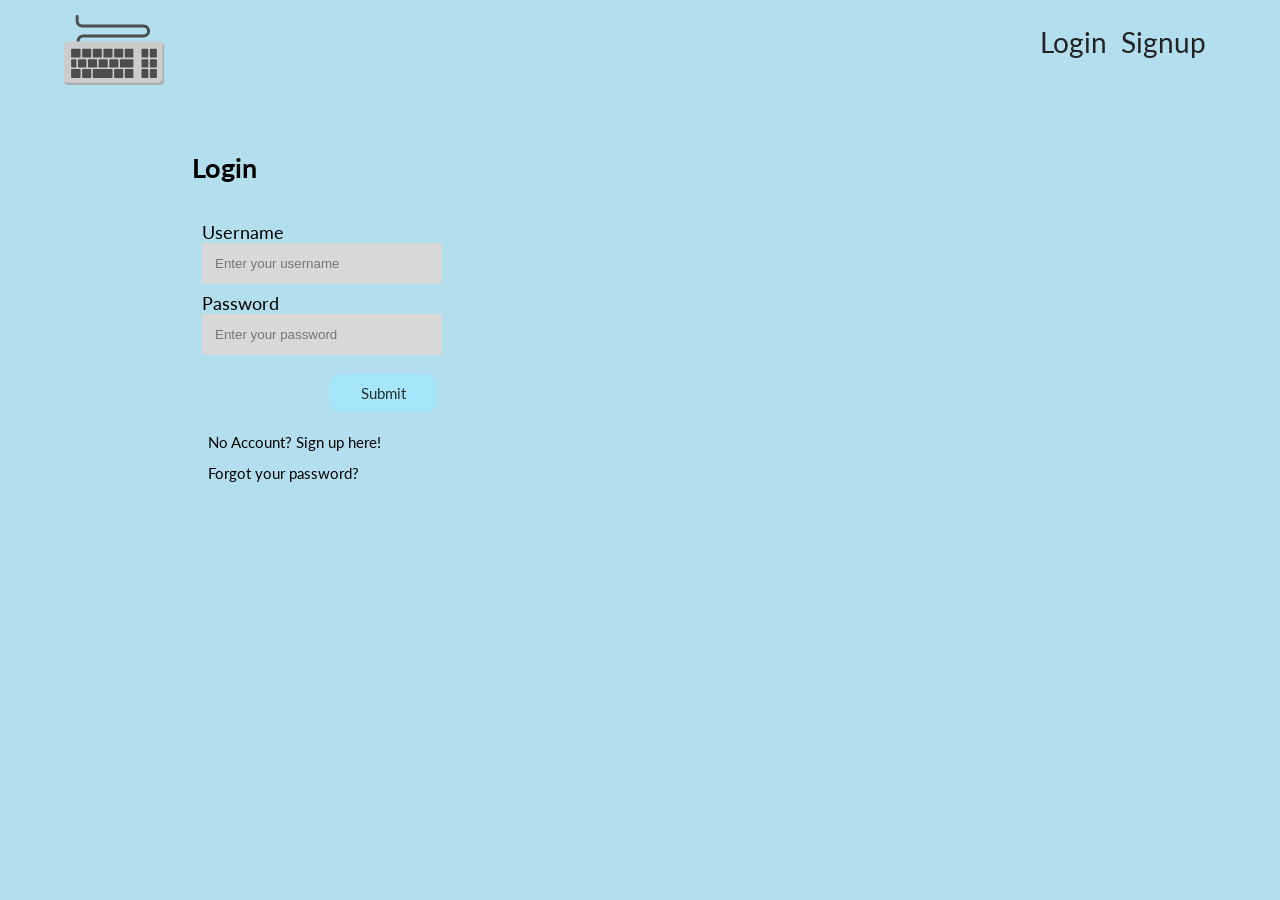
<file: src/MechKeyboardBase.Web/wwwroot/account.html>
<!DOCTYPE html PUBLIC "-//W3C//DTD XHTML 1.0 Strict//EN" "http://www.w3.org/TR/xhtml1/DTD/xhtml1-strict.dtd">

<head>
    <meta charset="utf-8">
    <meta http-equiv="X-UA-Compatible" content="IE=edge">
    <title>Mechanical Keyboard Hub - Store your precious collection and show it off as a link</title>
    <meta name="description" content="Mechanical Keyboard Hub is a website that stores peoples mechanical keyboard collection
    and provides a link to share a detailed representation of their collection to their friends. Gone are the days of having to list out your keyboard specs">
    <meta name="keywords" content="mechanical keyboard, collection, social">
    <meta name="viewport" content="width=device-width, user-scalable=no" />
    <link href="https://fonts.googleapis.com/css?family=Lato:300&display=swap" rel="stylesheet">
    <link rel="stylesheet" href="css/index.css">
</head>

<body>
    <header>
        <nav role='navigation'>

            <div id="menu__icon">
                <a href="index.html"><img src="resources/images/keyboard.svg" alt="A picture of a keyboard"></a>
            </div>

            <div id="menu__right">

              <input type="checkbox" />
              
              <span></span>
              <span></span>
              <span></span>
              
              <ul class="menu" id="right">
                  <a href="account.html"><li>Account</li></a>
                  <a href="profile.html"><li>Collection</li></a>
                  <a id="logout" href=""><li>Logout</li></a>
              </ul>
            </div>
          </nav>
    </header>

    <div class="pagetitle">
        <p>Account Details</p>
    </div>

    <div id="notification">
        
    </div>

    <div class="form__container">
        <form method="post" class="pageform" id="form__accountdetails">
            <label for="Username"><b>Username</b></label>
            <input type="text" placeholder="Enter Username" name="username" required>

            <label for="Email"><b>Email</b></label>
            <input type="text" placeholder="Enter your email" name="email" required>

            <label for="password"><b>Password</b></label>
            <input type="password" placeholder="Enter Password" name="psw" required>

            <div id="usertype">
                <p>Role: User</p>
            </div>
            
            <div id="form__save">
                <button type="button" class="form__btn" id="saveaccount">Save</button>
            </div>

        </form>
    </div>



    <script async src="js/account.js"></script>
    <script defer src="js/account.js"></script>
</body>

</html>
</file>
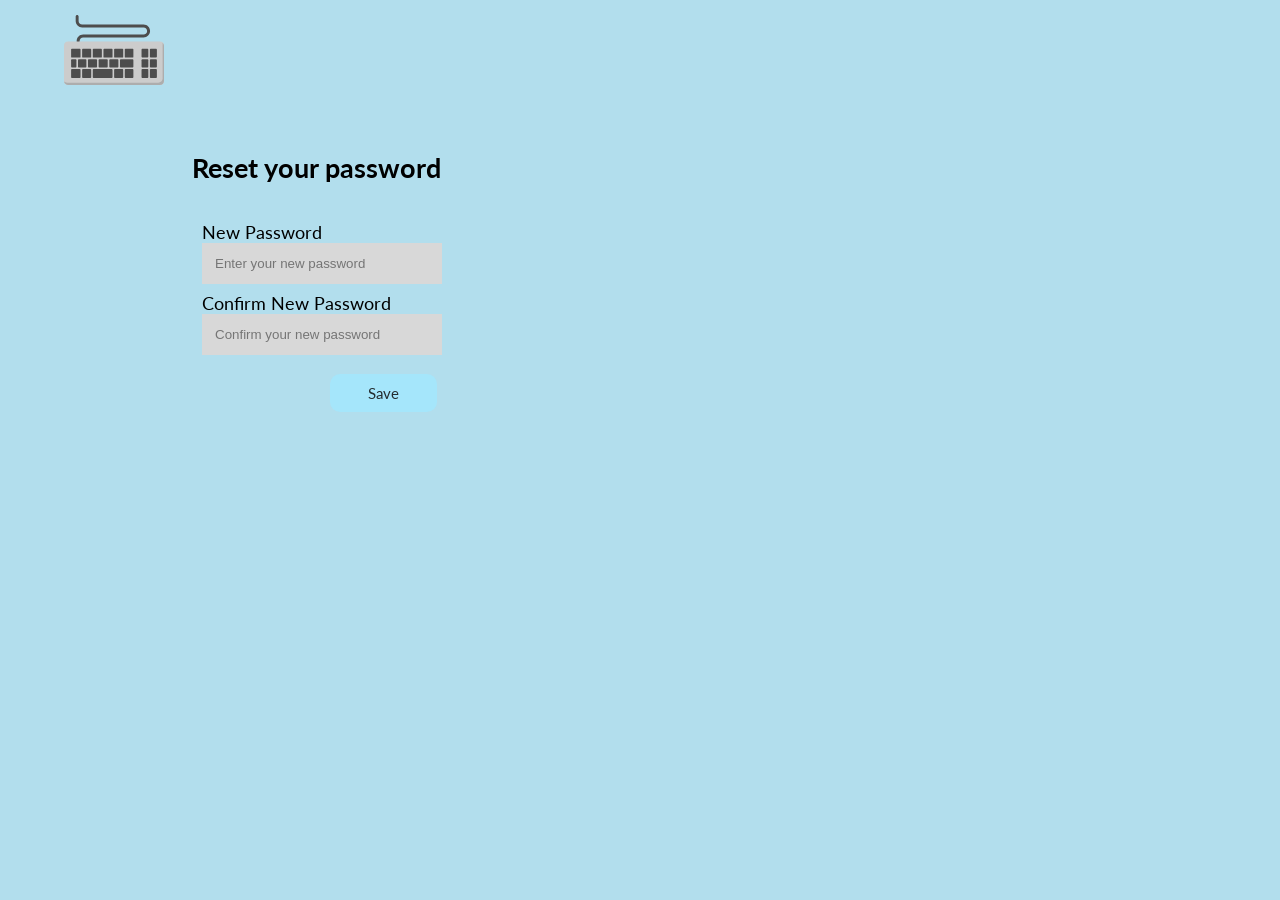
<file: src/MechKeyboardBase.Web/wwwroot/changepassword.html>
<!DOCTYPE html PUBLIC "-//W3C//DTD XHTML 1.0 Strict//EN" "http://www.w3.org/TR/xhtml1/DTD/xhtml1-strict.dtd">

<head>
    <meta charset="utf-8">
    <meta http-equiv="X-UA-Compatible" content="IE=edge">
    <title>Mechanical Keyboard Hub - Store your precious collection and show it off as a link</title>
    <meta name="description" content="Mechanical Keyboard Hub is a website that stores peoples mechanical keyboard collection
    and provides a link to share a detailed representation of their collection to their friends. Gone are the days of having to list out your keyboard specs">
    <meta name="keywords" content="mechanical keyboard, collection, social">
    <meta name="viewport" content="width=device-width, user-scalable=no" />
    <link href="https://fonts.googleapis.com/css?family=Lato:300&display=swap" rel="stylesheet">
    <link rel="stylesheet" href="css/index.css">
</head>

<body>
    <header>
        <nav role='navigation'>

            <div id="menu__icon">
                <a href="index.html"><img src="resources/images/keyboard.svg" alt="A picture of a keyboard"></a>
            </div>

            <div id="menu__right">

              <input type="checkbox" />
              
              <span></span>
              <span></span>
              <span></span>
              
              <ul id="menu">
              </ul>
            </div>
          </nav>
    </header>

    <div class="pagetitle">
        <p>Reset your password</p>
    </div>

    <div id="notification">
        
    </div>

    <div class="form__container">
        <form method="post" class="pageform" id="form__changepassword">
            <label for="password">New Password</label>
            <input type="password" placeholder="Enter your new password" id="change_password" name="password">

            <label for="password">Confirm New Password</label>
            <input type="password" placeholder="Confirm your new password" id="change_confirm" name="confirmpassword">
            
            <div id="form__save">
                <button type="button" class="form__btn" id="savepassword">Save</button>
            </div>

        </form>
    </div>



    <script async src="js/changepassword.js"></script>
    <script defer src="js/changepassword.js"></script>
</body>

</html>
</file>
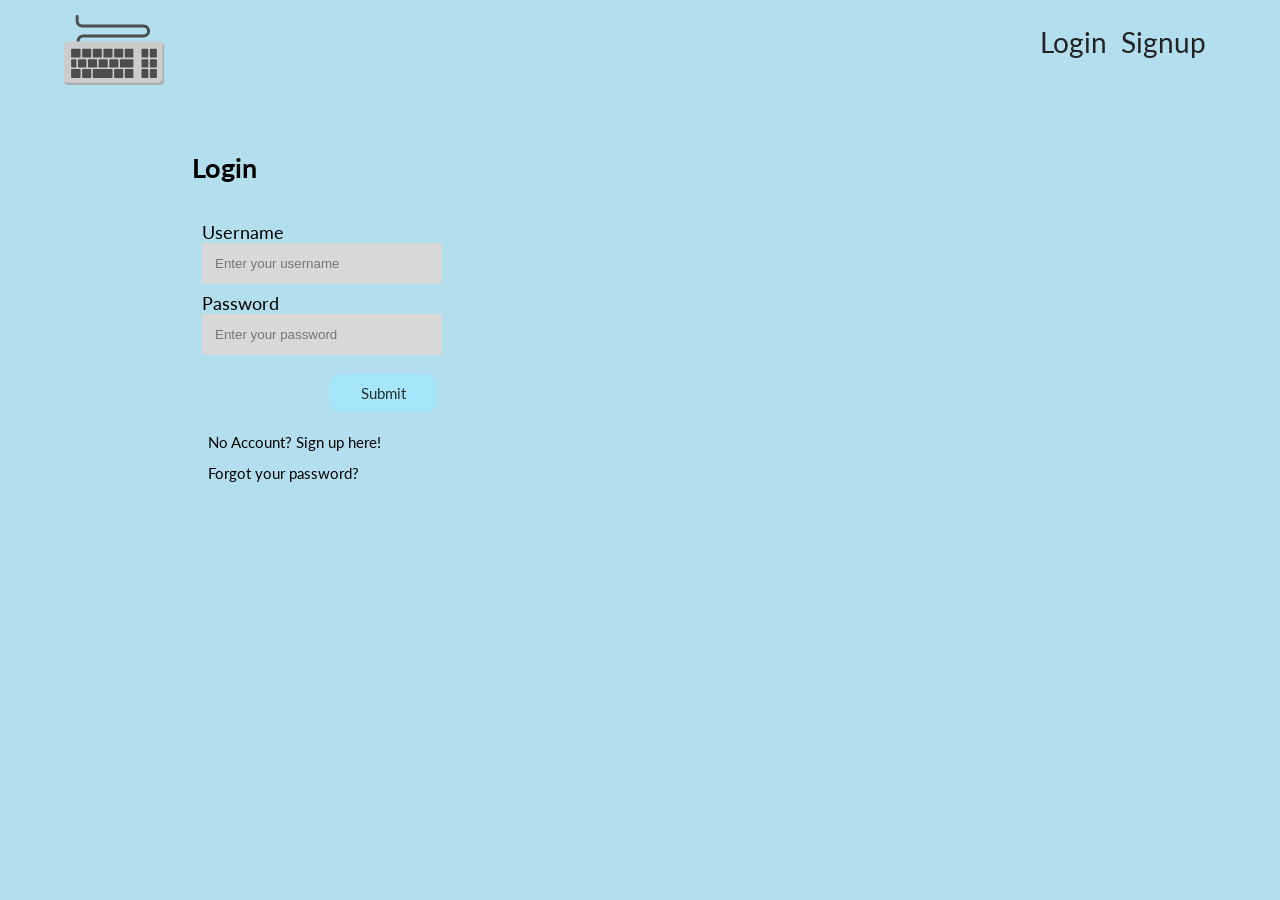
<file: src/MechKeyboardBase.Web/wwwroot/login.html>
<!DOCTYPE html PUBLIC "-//W3C//DTD XHTML 1.0 Strict//EN" "http://www.w3.org/TR/xhtml1/DTD/xhtml1-strict.dtd">

<head>
    <meta charset="utf-8">
    <meta http-equiv="X-UA-Compatible" content="IE=edge">
    <title>Mechanical Keyboard Hub - Store your precious collection and show it off as a link</title>
    <meta name="description" content="Mechanical Keyboard Hub is a website that stores peoples mechanical keyboard collection
    and provides a link to share a detailed representation of their collection to their friends. Gone are the days of having to list out your keyboard specs">
    <meta name="keywords" content="mechanical keyboard, collection, social">
    <meta name="viewport" content="width=device-width, user-scalable=no" />
    <link href="https://fonts.googleapis.com/css?family=Lato:300&display=swap" rel="stylesheet">
    <link rel="stylesheet" href="css/index.css">
</head>

<body>
    <header>
        <nav role='navigation'>
            <div id="menu__icon">
                <a href="index.html"><img src="resources/images/keyboard.svg" alt="A picture of a keyboard"></a>
            </div>

            <div id="menu__right">

              <input type="checkbox" />
              
              <span></span>
              <span></span>
              <span></span>
              
              <ul class="menu" id="right">
                <a href="login.html"><li>Login</li></a>
                <a href="register.html"><li>Signup</li></a>
              </ul>
            </div>
          </nav>
    </header>

    <div class="pagetitle">
        <p>Login</p>
    </div>

    <div id="notification">
        
    </div>

    <div class="form__container">
        <form method="post" class="pageform" id="form__login">
            <label for="username">Username</label>
            <input type="text" placeholder="Enter your username" id="login__username" name="username">

            <label for="password">Password</label>
            <input type="password" placeholder="Enter your password" id="login__password" name="password">
            
            <div id="form__save">
                <button type="button" class="form__btn" id="loginbtn">Submit</button>
            </div>

            <div id="form__signup">
                <button type="button" class="form__link" id="signuplink">No Account? Sign up here!</button>
            </div>

            <div id="form__forget">
                <button type="button" class="form__link" id="forgetpasswordlink">Forgot your password?</button>
            </div>
        </form>
    </div>



    <script async src="js/login.js"></script>
    <script defer src="js/login.js"></script>
</body>

</html>
</file>
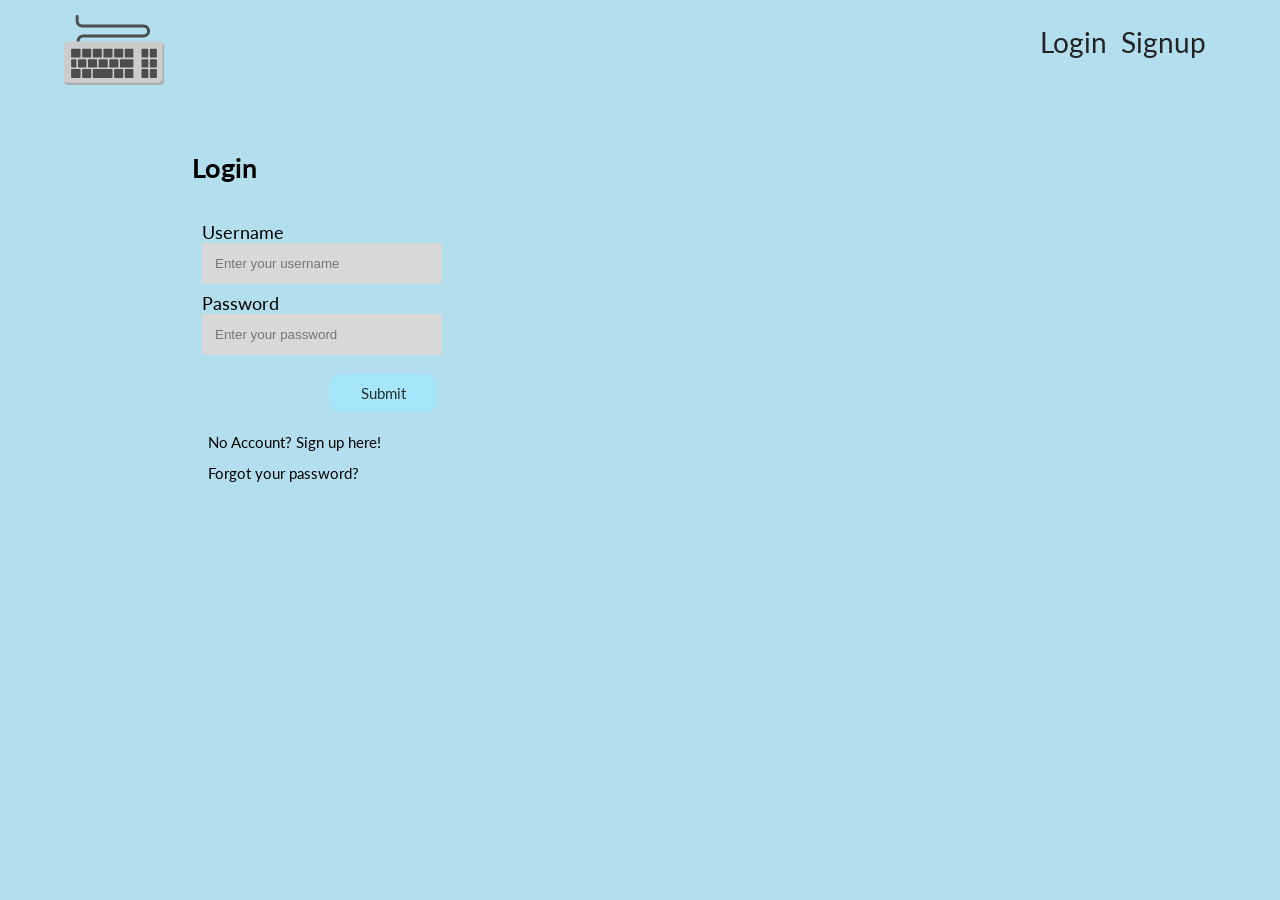
<file: src/MechKeyboardBase.Web/wwwroot/profile.html>
<!DOCTYPE html PUBLIC "-//W3C//DTD XHTML 1.0 Strict//EN" "http://www.w3.org/TR/xhtml1/DTD/xhtml1-strict.dtd">

<head>
    <meta charset="utf-8">
    <meta http-equiv="X-UA-Compatible" content="IE=edge">
    <title>Mechanical Keyboard Hub - Store your precious collection and show it off as a link</title>
    <meta name="description" content="Mechanical Keyboard Hub is a website that stores peoples mechanical keyboard collection
    and provides a link to share a detailed representation of their collection to their friends. Gone are the days of having to list out your keyboard specs">
    <meta name="keywords" content="mechanical keyboard, collection, social">
    <meta name="viewport" content="width=device-width, user-scalable=no" />
    <link href="https://fonts.googleapis.com/css?family=Lato:300&display=swap" rel="stylesheet">
    <link rel="stylesheet" href="css/index.css">
</head>

<body>
    <header>
        <nav role='navigation'>

            <div id="menu__icon">
                <a href="index.html"><img src="resources/images/keyboard.svg" alt="A picture of a keyboard"></a>
            </div>

            <div id="menu__right">

              <input type="checkbox" />
              
              <span></span>
              <span></span>
              <span></span>
              
              <ul class="menu" id="right">
                  <a href="account.html"><li>Account</li></a>
                  <a href="profile.html"><li>Collection</li></a>
                  <a id="logout" href=""><li>Logout</li></a>
              </ul>
            </div>
          </nav>
    </header>

    <div id="modal__container">
        <span id="modal"></span>
    </div>


    <div class="popupform__container" id="popupform__addandedit">
        <form method="post" class="form">

            <div class="container__closebtn">
                <button type="button" class="form__close" id="closeaddkeyboardform">x</button>
            </div>

            <h1 id="popupform__title"></h1>
            <h4 id="popupform__description"></h1>

            <label for="keyboardname"><b>Keyboard Name</b></label>
            <input id="keyboardName" type="text" placeholder="Enter Keyboard Name" name="KeyboardName" required>

            <label for="keyboardcase"><b>Keyboard Case</b></label>
            <input id="keyboardCase" type="text" placeholder="Enter Keyboard Case" name="Case" required>

            <label for="pcb"><b>PCB</b></label>
            <input id="pcb" type="text" placeholder="Enter PCB" name="PCB" required>

            <label for="plate"><b>Plate</b></label>
            <input id="plate" type="text" placeholder="Enter Plate Type" name="Plate" required>

            <label for="keycaps"><b>Keycaps</b></label>
            <input id="keycaps" type="text" placeholder="Enter Keycaps" name="Keycaps" required>

            <label for="switch"><b>Switch</b></label>
            <input id="switch" type="text" placeholder="Enter Switch" name="Switch" required>

            <label for="image"><b>Image</b></label>
            <input id="image" type="text" placeholder="Enter Image Url" name="ImageUrl" required>

            <label for="video"><b>Video</b></label>
            <input id="video" type="text" placeholder="Enter Video Url" name="VideoUrl">

            <div id="popupform__savekeyboard">
                <button type="button" class="form__btn" id="savekeyboardbtn">Save</button>
                <button type="button" class="form__btn" id="editkeyboardbtn">Save</button>
            </div>

            <div id="popupform__deletekeyboard">
                <button type="button" id="deletekeyboardbtn">Delete Keyboard</button>
            </div>
        </form>

    </div>


    <div class="pagetitle" id="page__title">

    </div>

    <div class="keyboard__container" id="keyboard__profile">
            
        

    </div>

    <div class="addnew__container">
        <button type="button" class="form__btn" id="addnew">Add New</button>
    </div>


    <div class="pagination__container">
        <span id="previous">&laquo;</span>
        <div id="pages"></div>
        <span id="next">&raquo;</span>
    </div>

    <script async src="js/profile.js"></script>
    <script defer src="js/profile.js"></script>
    
</body>

</html>
</file>
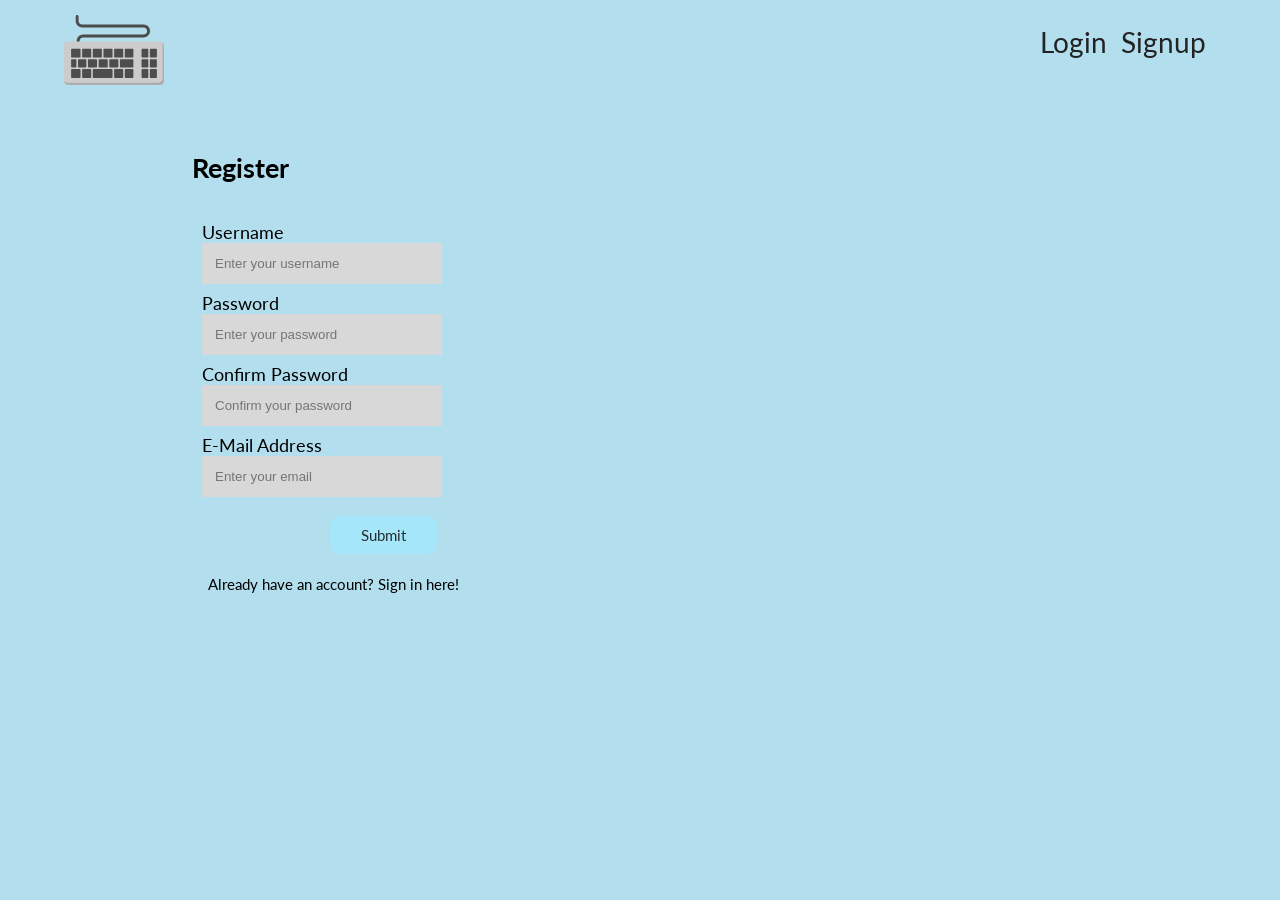
<file: src/MechKeyboardBase.Web/wwwroot/register.html>
<!DOCTYPE html PUBLIC "-//W3C//DTD XHTML 1.0 Strict//EN" "http://www.w3.org/TR/xhtml1/DTD/xhtml1-strict.dtd">

<head>
    <meta charset="utf-8">
    <meta http-equiv="X-UA-Compatible" content="IE=edge">
    <title>Mechanical Keyboard Hub - Store your precious collection and show it off as a link</title>
    <meta name="description" content="Mechanical Keyboard Hub is a website that stores peoples mechanical keyboard collection
    and provides a link to share a detailed representation of their collection to their friends. Gone are the days of having to list out your keyboard specs">
    <meta name="keywords" content="mechanical keyboard, collection, social">
    <meta name="viewport" content="width=device-width, user-scalable=no" />
    <link href="https://fonts.googleapis.com/css?family=Lato:300&display=swap" rel="stylesheet">
    <link rel="stylesheet" href="css/index.css">
</head>

<body>
    <header>
        <nav role='navigation'>
            <div id="menu__icon">
                <a href="index.html"><img src="resources/images/keyboard.svg" alt="A picture of a keyboard"></a>
            </div>

            <div id="menu__right">

              <input type="checkbox" />
              
              <span></span>
              <span></span>
              <span></span>
              
              <ul class="menu" id="right">
                <a href="login.html"><li>Login</li></a>
                <a href="register.html"><li>Signup</li></a>
              </ul>
            </div>
          </nav>
    </header>

    <div class="pagetitle">
        <p>Register</p>
    </div>

    <div id="notification">
        
    </div>

    <div class="form__container">
        <form method="post" class="pageform" id="form__register">
            <label for="username">Username</label>
            <input type="text" placeholder="Enter your username" id="register_username" name="username">

            <label for="password">Password</label>
            <input type="password" placeholder="Enter your password" id="register_password" name="password">

            <label for="password">Confirm Password</label>
            <input type="password" placeholder="Confirm your password" id="register_confirm" name="confirmpassword">

            <label for="email">E-Mail Address</label>
            <input type="text" placeholder="Enter your email" id="register_email" name="email">
            
            <div id="form__save">
                <button type="button" class="form__btn" id="registerbtn">Submit</button>
            </div>

            <div id="form__signup">
                <button type="button" class="form__link" id="loginlink">Already have an account? Sign in here!</button>
            </div>
        </form>
    </div>



    <script async src="js/register.js"></script>
    <script defer src="js/register.js"></script>
</body>

</html>
</file>
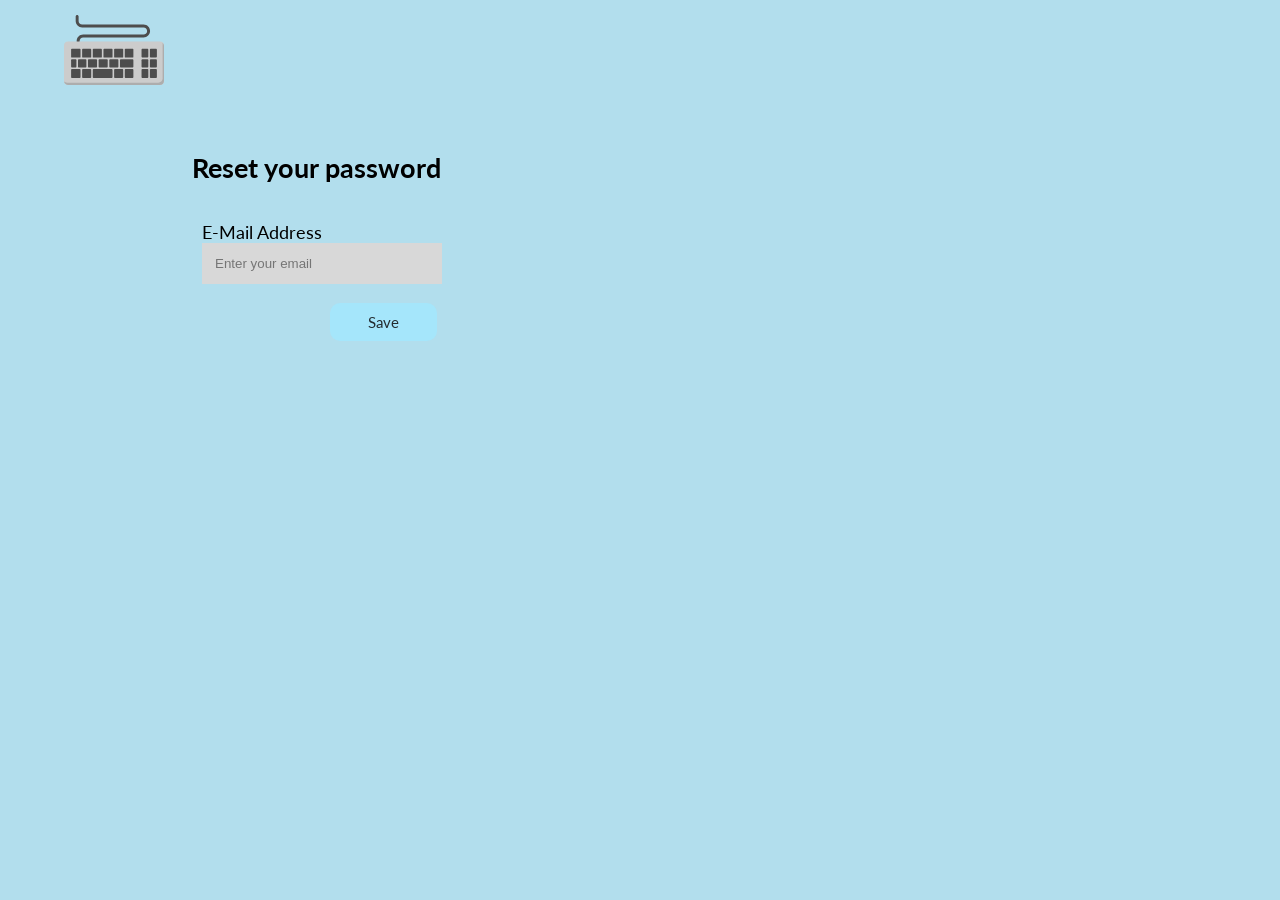
<file: src/MechKeyboardBase.Web/wwwroot/resetpassword.html>
<!DOCTYPE html PUBLIC "-//W3C//DTD XHTML 1.0 Strict//EN" "http://www.w3.org/TR/xhtml1/DTD/xhtml1-strict.dtd">

<head>
    <meta charset="utf-8">
    <meta http-equiv="X-UA-Compatible" content="IE=edge">
    <title>Mechanical Keyboard Hub - Store your precious collection and show it off as a link</title>
    <meta name="description" content="Mechanical Keyboard Hub is a website that stores peoples mechanical keyboard collection
    and provides a link to share a detailed representation of their collection to their friends. Gone are the days of having to list out your keyboard specs">
    <meta name="keywords" content="mechanical keyboard, collection, social">
    <meta name="viewport" content="width=device-width, user-scalable=no" />
    <link href="https://fonts.googleapis.com/css?family=Lato:300&display=swap" rel="stylesheet">
    <link rel="stylesheet" href="css/index.css">
</head>

<body>
    <header>
        <nav role='navigation'>

            <div id="menu__icon">
                <a href="index.html"><img src="resources/images/keyboard.svg" alt="A picture of a keyboard"></a>
            </div>

            <div id="menu__right">

              <input type="checkbox" />
              
              <span></span>
              <span></span>
              <span></span>
              
              <ul id="menu">
              </ul>
            </div>
          </nav>
    </header>

    <div class="pagetitle">
        <p>Reset your password</p>
    </div>

    <div id="notification">
        
    </div>

    <div class="form__container">
        <form method="post" class="pageform" id="form__reset">
            <label for="email">E-Mail Address</label>
            <input type="text" placeholder="Enter your email" id="resetpassword_email" name="email">
            
            <div id="form__save">
                <button type="button" class="form__btn" id="sendemail">Save</button>
            </div>

        </form>
    </div>

    <script async src="js/resetpassword.js"></script>
    <script defer src="js/resetpassword.js"></script>

</body>

</html>
</file>
<file: src/MechKeyboardBase.Web/wwwroot/css/index.css>
html,
body
{
  margin: 0;
  padding: 0;
  height: 100%;
  width: 100%;
  
  background: #B2DEED;
  color: #cdcdcd;
  font-family: 'Lato', sans-serif;
}


/*** Navigation Bar ***/

nav {
    width: 100%;
    display: flex;
    justify-content: space-between;
}

/*** Center Menu (Icon) ***/

#menu__icon {
    height: 35px;
    width: 50px;
    margin-left: 20px;
}


/*** Right Menu (Hamburger) ***/

#menu__right
{
  display: block;
  position: relative;
  top: 15px;
  right: 5%;
  
  z-index: 1;
  
  -webkit-user-select: none;
  user-select: none;
}

#menu__right input
{
  display: block;
  width: 40px;
  height: 32px;
  position: absolute;
  top: -7px;
  left: -5px;
  
  cursor: pointer;
  opacity: 0; 
  z-index: 2; 
  
  -webkit-touch-callout: none;
}


#menu__right span
{
  display: block;
  width: 25px;
  height: 4px;
  margin-bottom: 5px;
  position: relative;
  
  background: black;
  border-radius: 3px;
  
  z-index: 1;
}


#menu__right input:checked ~ ul
{
  transform: scale(1.0, 1.0);
  opacity: 1;
}


.menu
{
  position: absolute;
  width: 300px;
  margin: -100px 0 0 0;
  padding: 50px;
  padding-top: 125px;
  right: -100px;
  border-radius: 15px;
  
  
  background: #dbf0f7;
  list-style-type: none;
  -webkit-font-smoothing: antialiased;
  
  transform-origin: 0% 0%;
  transform: translate(100%, 0);
  
  transition: transform 0.5s cubic-bezier(0.77,0.2,0.05,1.0);
}

.menu a
{
  text-decoration: none;
  color: #232323;
  
  transition: color 0.3s ease;
}

.menu a:hover
{
  color: tomato;
}

.menu li
{
  padding-bottom: 5px;
  padding-left: 0px;
  margin-right: 5px;
  font-size: 23px;
}


/***Pop up form**/


.popupform__container{
  display: none;
  position: fixed;
  bottom: 0;
  right: 0;
  z-index: 9;
  height: 100%;
  width: 100%;
  font-family: 'Lato', sans-serif;
  background: #B2DEED;
}

#popupform__addandedit {
  margin-left:0%;
}

#popupform__title {
  font-size: 30px;
  text-align: center;
  margin-bottom: 5px;
  margin-top: 10%;
  color: black;
}

#popupform__description {
  margin: 0;
  text-align: center;
  margin-bottom: 8%;
  color: black;
}

.popupform__container label {
  display: none;
}

.popupform__container input[type=text],
.popupform__container input[type=password] {
  width: 80%;
  margin-left: 8%;
  text-align: center;
  margin-bottom: 3%;
  padding: 10px;
  border: none;
  background: #D8D8D8;
  border-radius: 10px;
}

.popupform__container input[type=text]:focus,
.popupform__container input[type=password]:focus {
  background-color: #ddd;
  outline: none;
}

.popupform__container .btn:hover,
.open-button:hover {
  opacity: 1;
}

.container__closebtn {
  position: absolute;
  right: 3%;
  top: 0%;
}

.form__close {
  background: none;
  border: none;
  padding: 0;
  cursor: pointer;
  font-family: 'Lato', sans-serif;
  font-size: 40px;
  color: red;
}

#popupform__savekeyboard {
  text-align: center;
  margin-top: 2%;
}

#savekeyboardbtn {
  margin-left: 0%;
  display: none;
}

#editkeyboardbtn {
  margin-left: 0%;
}

#popupform__deletekeyboard {
  margin-top: 3%;
  text-align: center;
}

#deletekeyboardbtn {
  display: none;
  color: red;
  font-family: 'Lato', sans-serif;
  font-size: 15px;
  background-color: transparent;
  border: none;
  cursor: pointer;
}


/*** Keyboard Container ***/

.keyboard__container {
    position: relative;
    height: 60%;
    width: 100%;
}

#keyboard__index {
  margin-top: 15%;
}

#keyboard__profile {
  margin-top: 5%;
}

.keyboard__item {
  height: 40%;
  width: 90%;
  padding-left: 5%;
  padding-top: 5%;
}

.background__img{
  height: 100%;
  width: 100%;
  border-radius: 10px;
}

.keyboard__info {
  position: absolute;
  visibility: hidden;
  opacity: 0;
  font-family: 'Lato', sans-serif;
  font-size: 8px;
  background: transparent;
  color: white;
  pointer-events: none;
  margin-left: 5%;
}

#keyboard__description0 {
  top: 5%;
}

#keyboard__description1 {
  top: 50%;
}

#keyboard0:hover #keyboard__description0,
#keyboard1:hover #keyboard__description1,
#keyboard2:hover #keyboard__description2,
#keyboard3:hover #keyboard__description3,
#keyboard4:hover #keyboard__description4,
#keyboard5:hover #keyboard__description5 {
    visibility: visible;
    opacity: 1;
}

.background__img:hover {
  -webkit-filter: blur(4px);
  filter: blur(4px);
}


/*** profile css ***/


.edit__img {
  position: absolute;
  top: 5%;
  right: 7%;
  visibility: hidden;
  opacity: 0;
  border-radius: 10px;
  height: 25px;
  width: 25px;
  background-color: gray;
}

#editbutton0 {
  top: 5%;
}

#editbutton1 {
  top: 50%;
}

#keyboard0:hover #editbutton0,
#keyboard1:hover #editbutton1,
#keyboard2:hover #editbutton2,
#keyboard3:hover #editbutton3,
#keyboard4:hover #editbutton4,
#keyboard5:hover #editbutton5 {
  visibility: visible;
  opacity: 1;
}

.addnew__container {
  text-align: center;
}

#addnew {
  margin-left: 0%;
  margin-bottom: 0px;
}


/*** Pagination Container ***/

.pagination__container {
  display: flex;
  justify-content: center;
  margin-top: 5%;
  height: 10%;
  width: 100%;
  font-size: 25px;
  color: black;
}

.clickPageNumber {
  background-color: lightgrey;
  padding: 5px;
  margin-left: 2px;
  margin-right: 2px;
}

.clickPageNumber.active {
  background-color: dodgerblue;
  color: white;
}

.clickPageNumber:hover:not(.active) {
  background-color: #ddd;
}


/*** Login Page Specific ***/

/***Title***/

.pagetitle {
  color: black;
  font-size: 23px;
  padding-top: 5%;
  margin-left: 12%;
}

/***Notification***/

#notification {
  color:red;
  font-size: 15px;
  margin-left: 12%;
}

/***FORM***/

.pageform {
  height: 100%;
  bottom: 0;
  padding: 10px;
  margin-left: 10%;
  font-size: 17px;
  color: black;
}

.pageform input[type=text],
.pageform input[type=password] {
  width: 80%;
  padding: 13px;
  margin: 0px 0 8px 0;
  border: none;
  background: #D8D8D8;
  display: block;
}

.pageform input[type=text]:focus,
.pageform input[type=password]:focus {
  background-color: #ddd;
  outline: none;
}

.form__btn {
  margin-left: 25%;
  background-color:#A3E8FF;
  border-color: #979797;
  border-width: 10px;
  color: black;
  font-family: 'Lato', sans-serif;
  font-size: 15px;
  padding: 12px 20px;
  border: none;
  cursor: pointer;
  width: 40%;
  margin-bottom: 10px;
  opacity: 0.8;
  border-radius: 10px;
}

.form__link {
  cursor: pointer;
  font-family: 'Lato', sans-serif;
  font-size: 15px;
  margin-top: 1%;
  background: none;
  border: none;
  text-align: center;
}



/**Tablet Styles**/

/**Responsive CSS for tablet sizes*/

  
@media only screen and (min-width: 500px) and (max-width: 1024px) {


  /*** Center Menu (Icon) ***/

#menu__icon {
  height: 55px;
  width: 70px;
  margin-left: 5%;
  margin-top: 5px;
}


/*** Menu (Hamburger) ***/

#menu__right
{
display: inline;
position: relative;
top: 25px;
right: 5%;

z-index: 1;

-webkit-user-select: none;
user-select: none;
}

#menu__right input
{
display: none;
width: 0px;
height: 0px;
position: relative;
top: 0px;
left: 0px;

cursor: pointer;
opacity: 0; 
z-index: 0; 

-webkit-touch-callout: none;
}


#menu__right span
{
display: none;
width: 0px;
height: 0px;
margin-bottom: 0px;
position: relative;

background: none;
border-radius: 0px;

z-index: 0;
}

#menu__left {
  display: inline;
  position: relative;
  top: 25px;
  left: 5%;
}

.menu
{
position: relative;
display: inline;
background: none;
right: 0px;
padding: 0px;
}

.menu li
{
  display: inline;
  padding-bottom: 0px;
  padding-left: 0px;
  margin-right: 10px;
  font-size: 28px;
}



/***MODAL***/

#modal__container {
  display: none;
  position: fixed;
  z-index: 1;
  left: 0;
  top: 0;
  width: 100%;
  height: 100%;
  overflow: auto;
  background-color: rgb(0, 0, 0);
  background-color: rgba(0, 0, 0, 0.4);
  padding-top: 60px;
}

/***Pop up form**/


.popupform__container{
  width: 60%;
}


#popupform__title {
  font-size: 40px;
  margin-top: 12%;
}

#popupform__description {
  font-size: 20px;
}

.popupform__container label {
  color: black;
  display: block;
  margin-left: 12%;
  font-size: 18px;
}

.popupform__container input[type=text],
.popupform__container input[type=password] {
  width: 70%;
  margin-left: 12%;
  padding: 17px;
  text-align: left;
}

#popupform__deletekeyboard {
  margin-top: 3%;
  text-align: center;
}

#deletekeyboardbtn {
  display: none;
  color: red;
  font-size: 20px;
}


/*** Keyboard Container ***/

.keyboard__container {
  position: relative;
  height: 65%;
  width: 100%;
}

#keyboard__index {
  margin-top: 5%;
}

#keyboard__profile {
  margin-top: 0%;
}

.keyboard__item {
height: 40%;
width: 70%;
padding-left: 15%;
padding-top: 8%;
}

.background__img {
height: 100%;
width: 100%;
border-radius: 10px;
}

.keyboard__info {
  font-size: 15px;
  margin-left: 5%;
}

#keyboard__description0 {
  top: 10%;
}

#keyboard__description1 {
  top: 60%;
}


/*** profile css ***/

.edit__img {
  right: 16%;
  height: 35px;
  width: 35px;
}


#editbutton0 {
  top: 10%;
}

#editbutton1 {
  top: 60%;
}


#addnew {
  margin-left: 0%;
  margin-bottom: 0px;
  padding: 18px 20px;
  font-size: 20px;
}


/*** Login Page Specific ***/

/***Title***/

.pagetitle {
  font-size: 25px;
  margin-left: 20%;
}

/***Notification***/

#notification {
  font-size: 17px;
  margin-left: 20%;
}

/***FORM***/

.pageform {
  margin-left: 20%;
  font-size: 18px;
}

.pageform input[type=text],
.pageform input[type=password] {
  width: 35%;
}


.form__btn {
  margin-left: 18%;
  margin-top: 2%;
  padding: 10px 20px;
  width: 20%;
}



}



/**Desktop Styles**/

/**Responsive CSS for desktop sizes*/


@media only screen and (min-width: 1080px) {

  /*** Center Menu (Icon) ***/

  #menu__icon {
    height: 60px;
    width: 100px;
    margin-left: 5%;
  }

  /*** Right Menu (Hamburger) ***/
  
  #menu__right
  {
  display: inline;
  position: relative;
  top: 25px;
  right: 5%;
  
  z-index: 1;
  
  -webkit-user-select: none;
  user-select: none;
  }
  
  #menu__right input
  {
  display: none;
  width: 0px;
  height: 0px;
  position: relative;
  top: 0px;
  left: 0px;
  
  cursor: pointer;
  opacity: 0; 
  z-index: 0; 
  
  -webkit-touch-callout: none;
  }
  
  
  #menu__right span
  {
  display: none;
  width: 0px;
  height: 0px;
  margin-bottom: 0px;
  position: relative;
  
  background: none;
  border-radius: 0px;
  
  z-index: 0;
  }
  
  #menu__left {
    display: inline;
    position: relative;
    top: 25px;
    left: 10%;
  }
  
  .menu
  {
  position: relative;
  display: inline;
  background: none;
  right: 0px;
  padding: 0px;
  }
  
  .menu li
  {
    display: inline;
    padding-bottom: 0px;
    padding-left: 0px;
    margin-right: 10px;
    font-size: 28px;
  }



  /***MODAL***/

#modal__container {
  display: none;
  position: fixed;
  z-index: 1;
  left: 0;
  top: 0;
  width: 100%;
  height: 100%;
  overflow: auto;
  background-color: rgb(0, 0, 0);
  background-color: rgba(0, 0, 0, 0.4);
  padding-top: 60px;
}

/***Pop up form**/


.popupform__container{
  width: 25%;

}


#popupform__title {
  font-size: 35px;
  margin-top: 15%;
}

#popupform__description {
  font-size: 20px;
}

.popupform__container label {
  display: block;
  font-size: 18px;
  color: black;
  margin-left: 15%;
}

.popupform__container input[type=text],
.popupform__container input[type=password] {
  font-size: 15px;
  width: 60%;
  margin-left: 15%;
  text-align: left;
  margin-bottom: 2%;
  padding: 18px;
}


.form__close {
  font-size: 45px;
}

#savekeyboardbtn {
  display: none;
  margin-left: 0%;
  width: 20%;
  font-size: 20px;
}

#editkeyboardbtn {
  display: none;
  margin-left: 0%;
  width: 20%;
  font-size: 20px;
}

#deletekeyboardbtn {
  font-size: 20px;
}
  
  
  /*** Keyboard Container ***/
  

  #keyboard__index {
    margin-top: 10%;
    position: relative;
    display: flex;
    justify-content: center;
    flex-wrap: wrap;
    height: 55%;
    width: 100%;
  }

  #keyboard__profile {
    display: flex;
    justify-content: center;
    margin-top: 10%;
    position: relative;
    height: 55%;
    width: 100%;
  }

.keyboard__item  {
  height: 40%;
  width: 25%;
  padding-top: 0%;
  padding-left: 15px;
  padding-right: 15px;
  }

.background__img {
  height: 100%;
  width: 100%;
  border-radius: 10px;
  }

  .keyboard__info {
    font-size: 15px;
    margin-left: 2%;
  }

  #keyboard__description0,
  #keyboard__description1,
  #keyboard__description2 {
    top: 0%;
  }

  #keyboard__description3,
  #keyboard__description4,
  #keyboard__description5 {
    top: 50%;
  }
  

/*** profile css ***/

.edit__img {
  position: relative;
  right: 0%;
  height: 50px;
  width: 50px;
  visibility: visible;
  opacity: 1;
}

#editbutton0,
#editbutton1,
#editbutton2 {
  top: 5%;
}

.addnew__container {
  position: absolute;
  top: 12%;
  right: 13%;
  width: 8%;
}

#addnew {
  width: 100%;
  padding: 15px 20px;
  font-size: 18px;
}

  
  /*** Pagination Container ***/

.pagination__container {
  margin-top: 0%;
  height: 10%;
  width: 100%;
  font-size: 25px;
  color: black;
}

/*** Login Page Specific ***/

/***Title***/

.pagetitle {
  font-size: 27px;
  font-weight: bolder;
  margin-left: 15%;
}

/***Notification***/

#notification {
  font-size: 17px;
  margin-left: 15%;
}

/***FORM***/

.pageform {
  margin-left: 15%;
  font-size: 18px;
}

.pageform input[type=text],
.pageform input[type=password] {
  width: 20%;
}


.form__btn {
  margin-left: 12%;
  margin-top: 1%;
  padding: 10px 20px;
  width: 10%;
}

}
</file>
